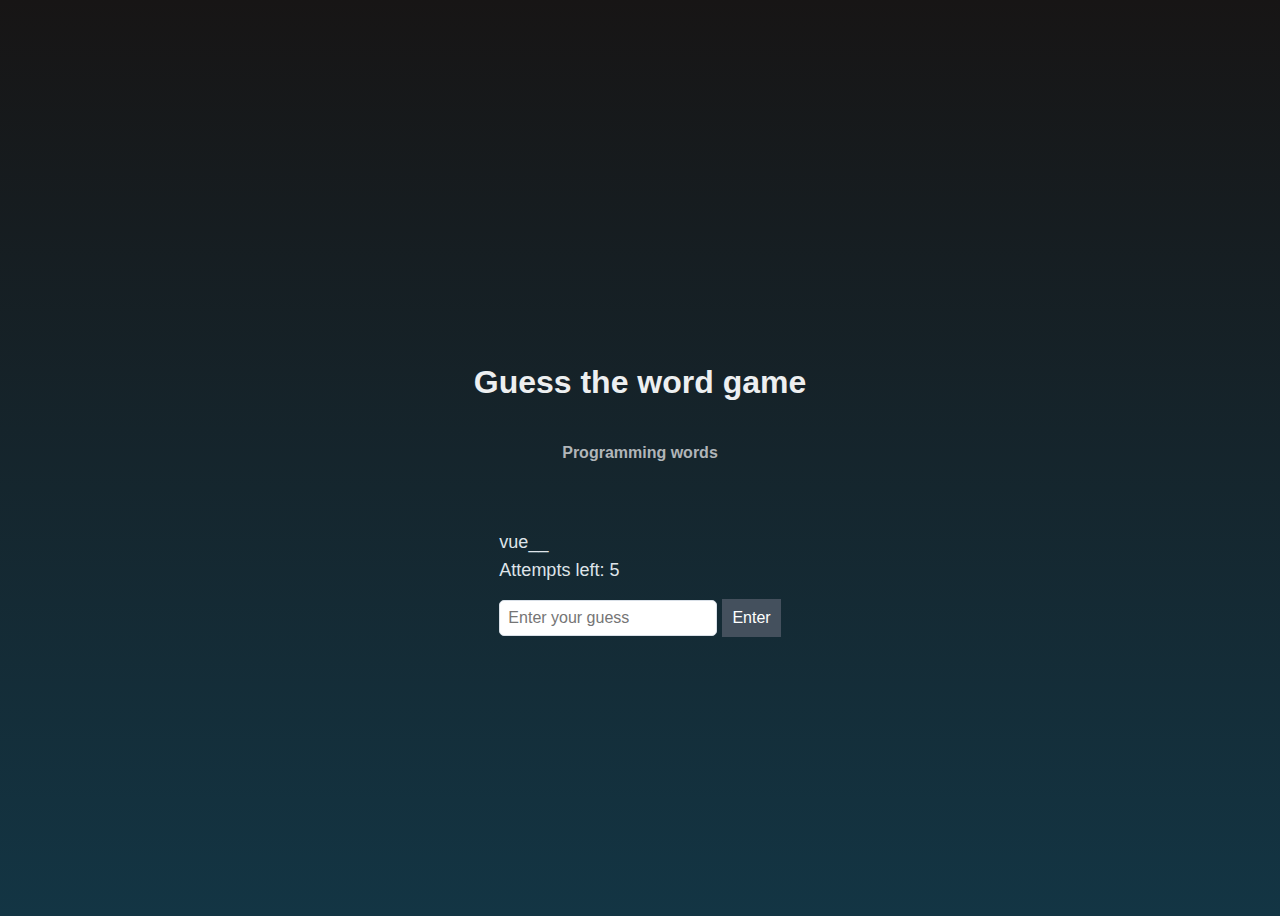
<file: Domashna 3/index.html>
<!DOCTYPE html>
    <html lang="en">
    <head>
        <meta charset="utf-8">
        <meta name="viewport" content="width=device-width, initial-scale=1.0">
        <link rel="stylesheet" href="style.css">
        <title>Domashna #3 89/2020</title  
        </head>
        
        <body>
            <h1> Guess the word game</h1>
            <h4> Programming words</h4>

<div class="class">
        <p id="word-display"></p>
        <p id="message"></p>
        <input type="text" id="guess-input" placeholder="Enter your guess">
        <button onclick="checkGuess()">Enter</button>
</div>

        <script>
            const programmingWords = ['javascript', 'python', 'java', 'html', 'bootstrap', 'ruby', 'shell', 'csharp', 'typescript', 'swift', 'cplusplus', 'react', 'angular', 'nodejs', 'django',
                'express', 'vuejs', 'flutter', 'mongodb', 'mysql' ];

            const maxWordLength = 8;
        let attemptsLeft;
            let currentWord;
            let displayWord;

    
            function startGame(){
                attemptsLeft = 5;     
                currentWord =getRandomWord();
                displayWord = currentWord.substring(0, 3) + '_'.repeat(currentWord.length - 3);
                updateDisplay();
            }

        
            function getRandomWord(){
                const randomIndex = Math.floor(Math.random() * programmingWords.length);
            return programmingWords[randomIndex];
        }

        function updateDisplay(){
            document.getElementById('word-display').innerText = displayWord;
            document.getElementById('message').innerText = `Attempts left: ${attemptsLeft}`;
            }

        
            function checkGuess(){
            const guessInput = document.getElementById('guess-input').value.toLowerCase();

            if (guessInput.length !== currentWord.length) {
            alert('Please enter a word with the correct word length. ');
            return;
        }

        if (guessInput === currentWord){
            alert('Congratulations! You guessed the word.');
            startGame();
        } 
        else { 
            attemptsLeft--;

            if (attemptsLeft === 0) {
                alert(`You ran out of attempts. The correct word was "${currentWord}".`);
                startGame();
            } 
                else {
                alert('Incorrect guess. Try again.');
                updateDisplay();
            }
        }
            document.getElementById('guess-input').value = '';
    }
                startGame();

        </script>

    </body>
    </html>
</file>
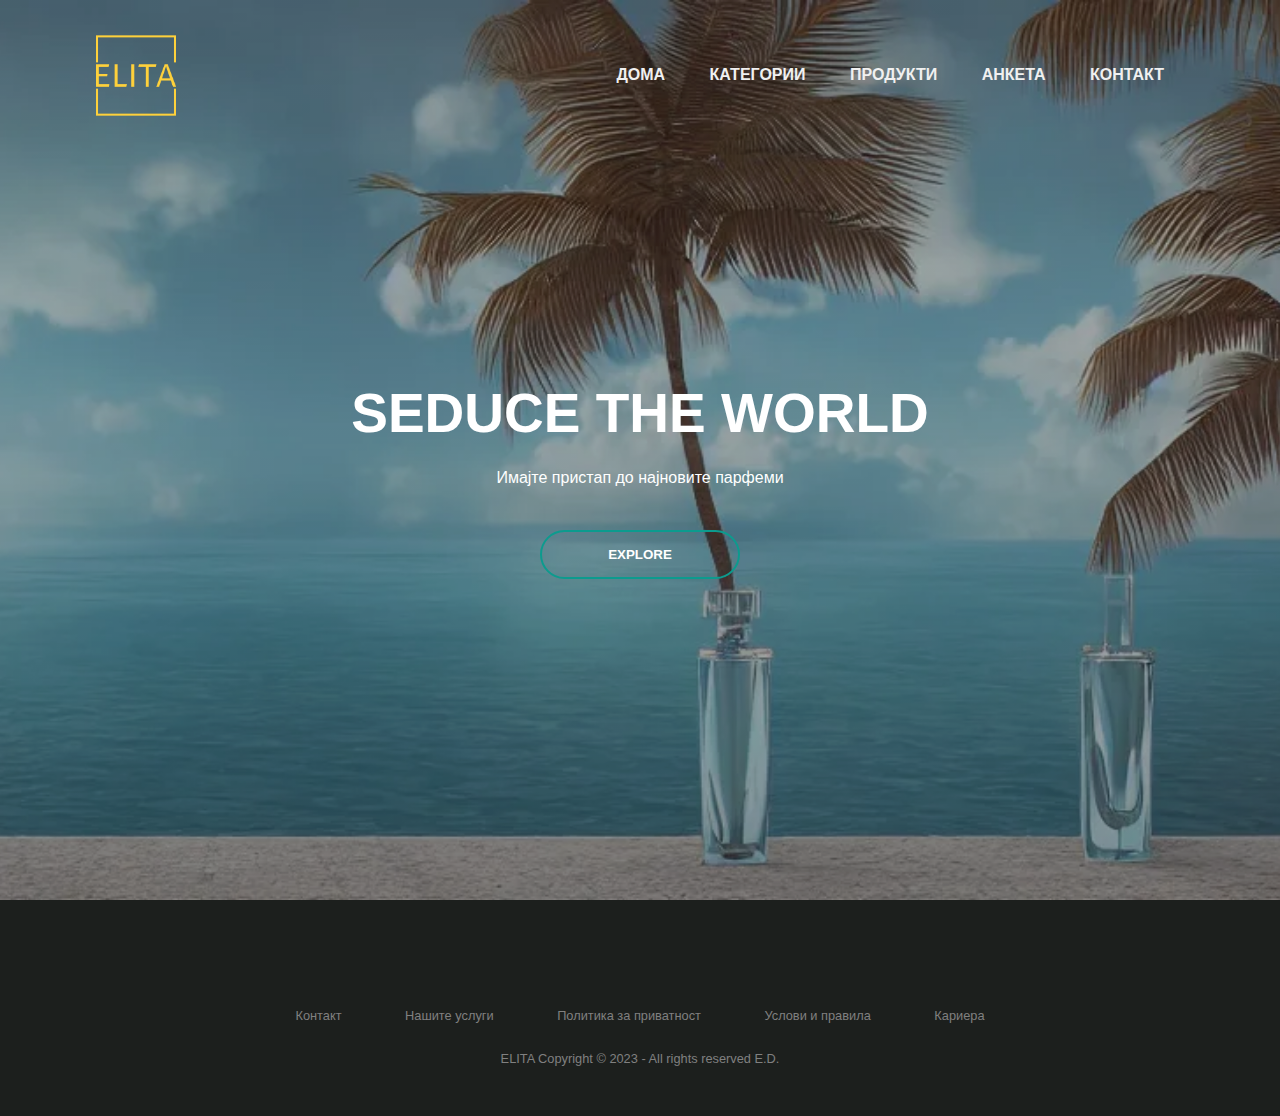
<file: OWEB-proektna 1/index.html>
<!DOCTYPE html>
<html>
<head>
    <meta charset="utf-8">
    <link rel="stylesheet" href="index.css">
    <title>Proektna zadacha #1 89/2020</title>
</head>

<body>

<div class="banner">
        <div class="navbar">
       <img src="pic/logo.png" class="logo">
<ul>
    <li><a href="index.html">Дома</a></li>
    <li><a href="category.html">Категории</a></li>
    <li><a href="products.html">Продукти</a></li>
    <li><a href="survey.html"> Анкета</a></li>
    <li><a href="contact.html">Контакт</a></li>
</ul>

        </div>

        <div class="content">
            <h1>SEDUCE THE WORLD</h1>
            <p>Имајте пристап до најновите парфеми</p>

                <div>
        <button type="button"><span></span>EXPLORE</button>
                </div>
        </div>
</div>

<footer>
    <div class="footer">
    <div class="row">
    <a href="#"><i class="fa fa-facebook"></i></a>
    <a href="#"><i class="fa fa-instagram"></i></a>
    <a href="#"><i class="fa fa-youtube"></i></a>
    <a href="#"><i class="fa fa-twitter"></i></a>
    </div>
    
    <div class="row">
    <ul>
    <li><a href="#">Контакт</a></li>
    <li><a href="#">Нашите услуги</a></li>
    <li><a href="#">Политика за приватност</a></li>
    <li><a href="#">Услови и правила</a></li>
    <li><a href="#">Кариера</a></li>
    </ul>
    </div>
    
    <div class="row">
    ELITA Copyright © 2023 - All rights reserved E.D.
    </div>
    </div>
    </footer>
    
</body>
</html>
</file>
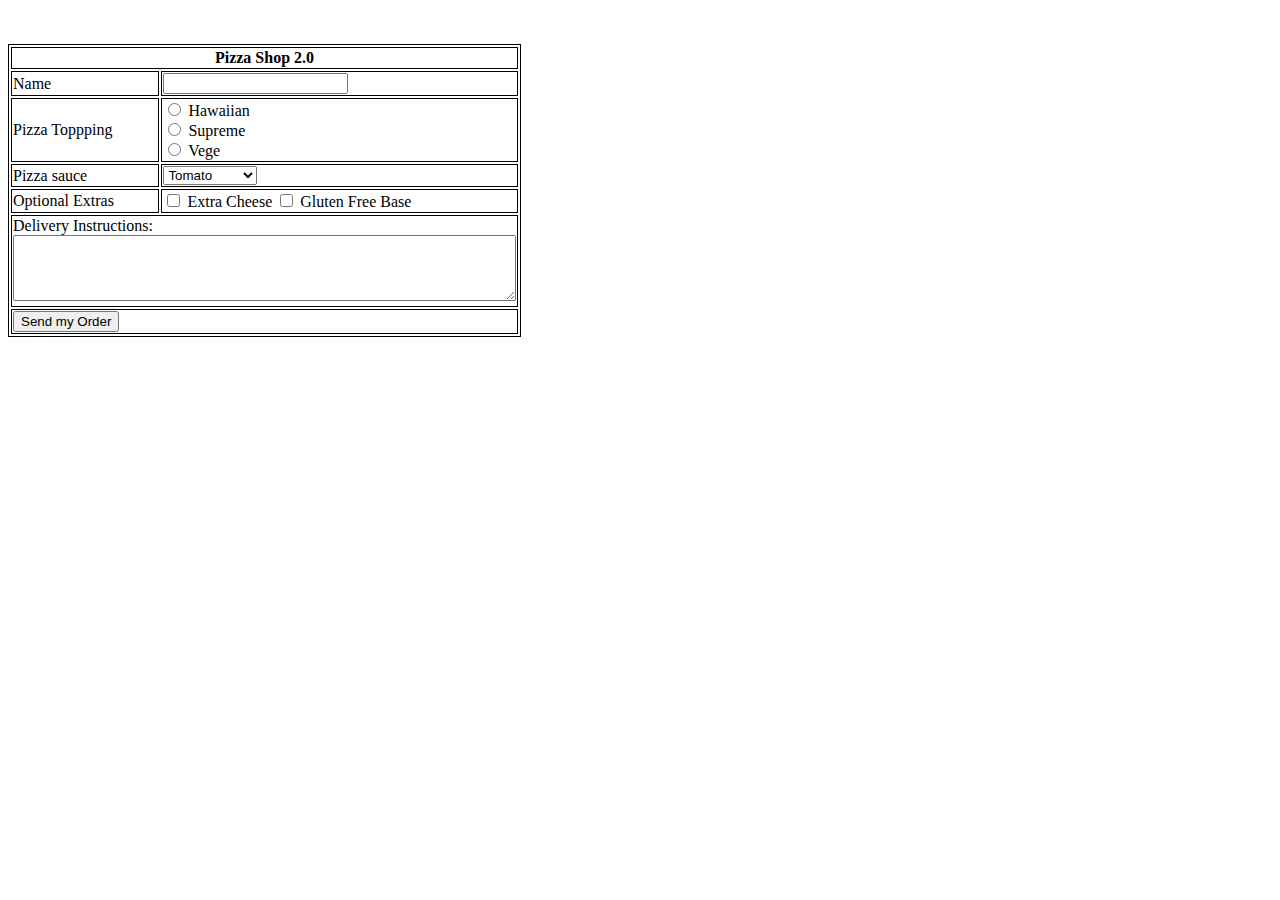
<file: Domashna-Zadacha-1.html>
<!DOCTYPE html>
<html>

    <head>
        <meta charset="utf-8">
        <title>Domashna #1 89/2020</title>
    </head>
    <style>
        table, th, td {
          border:1px solid black;
        }

       ul {
            list-style: none;
            padding: 0;
            margin: 0;
        }

        li {
            float: left;
            margin-right: 10px; 
        }
        </style>

    <body>
        <br>
        <br>

        <table style="width: 25%;">

            <!--Prv red-->
            <tr>
                <th colspan="2">
                    Pizza Shop 2.0
                </th>
                
            </tr>


            <!--Vtor red-->

            <tr>
                <td>Name</td>
                <td><input></input></td>
            </tr>

            <!--Tret red-->
            <tr>

                <td>Pizza Toppping</td>
            
                <td>

                   
                   <input type="radio" name="Hawaiian" >
                   <label>Hawaiian</label><br>
                   
                   <input type="radio" name="Supreme" >
                   <label>Supreme</label><br>
                  
                   <input type="radio" name="Supreme" >
                   <label>Vege</label><br>
                   


                </td>
            </tr>

            <!--Cetvrt red-->
            <tr>
                <td>
                    Pizza sauce
                </td>
                <td>
                 <label for="Pizza sauce"></label>

                    <select name style = "lighting-color: aqua;"Pizza sauce id="Pizza sauce">
                        <option value="Tomato">Tomato</option>
                        <option value="Mustard">Mustard</option>
                        <option value="Mayonnaise">Mayonnaise</option>
                        <option value="Barbeque">Barbeque</option>
                      </select>
               </td>
 
            </tr>
        
            <!--Petti red-->
            <tr>
                    <td>Optional Extras</td>
                    <td> <input type="checkbox" name="Extra Cheese">
                        <label>Extra Cheese</label>
    
                        <input type="checkbox" name="Gluten">
                        <label>Gluten Free Base</label>
                      </td>
            </tr>
        
            <!--Shesti red-->
            <tr>
                    <td colspan="2">Delivery Instructions: <br>
                        <textarea id="expandable-textarea" rows="4" cols="60"></textarea></td>
            </tr>

        <!--Sedmi red-->

            <tr>
                    <td colspan="2"><button>Send my Order</button></td>
            </tr>


        </table>
    </body>
</html>
</file>
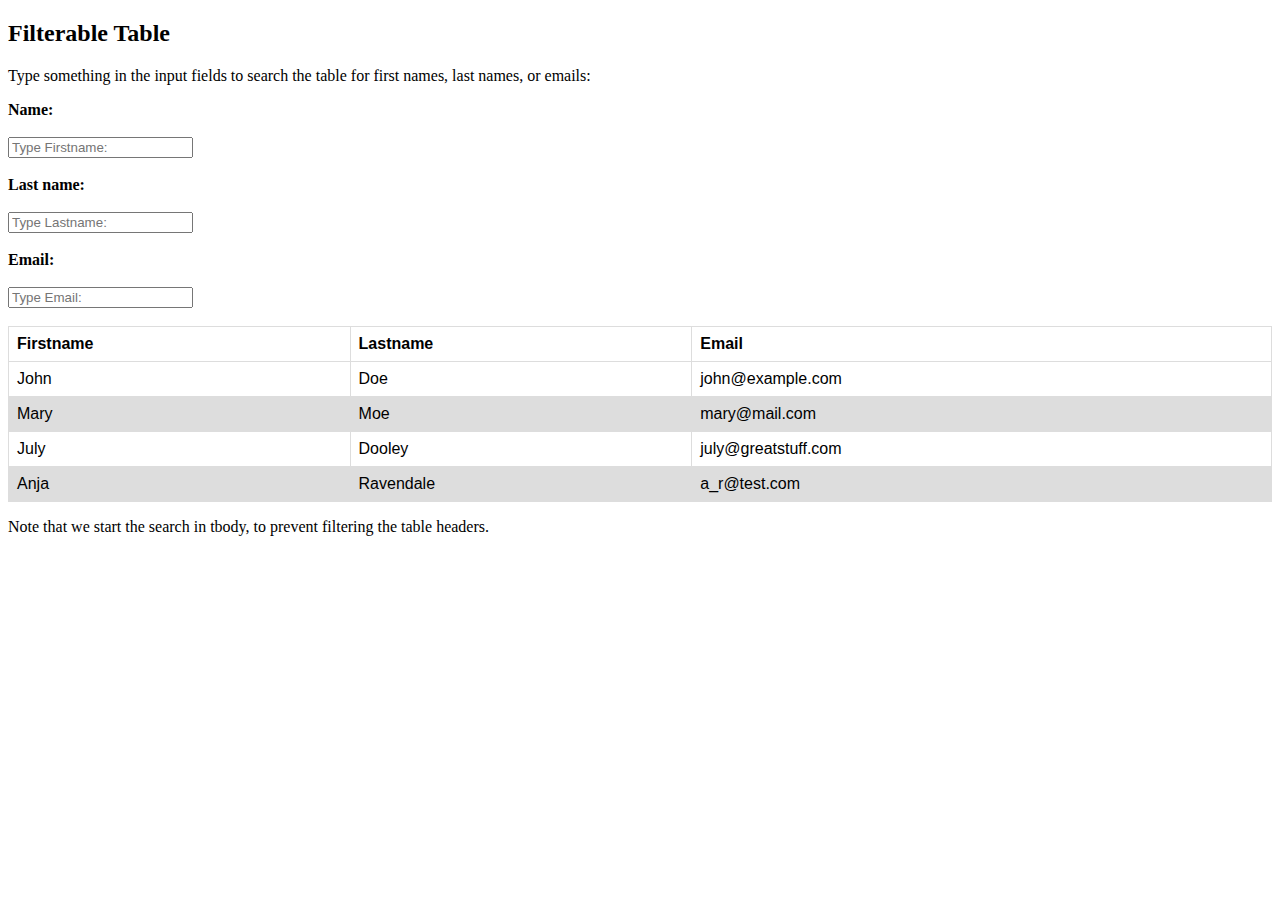
<file: Domashna-Zadacha-4.html>
<!DOCTYPE html>
<html>

<head>
  <script src="https://ajax.googleapis.com/ajax/libs/jquery/3.7.1/jquery.min.js"></script>
  
  <script>
   
    $(document).ready(function () {
      function filterColumn(index) {
        var value = $("#myInput" + index).val().toLowerCase();
        $("#myTable tr").filter(function () {
          $(this).toggle($(this).find("td").eq(index).text().toLowerCase().indexOf(value) > -1)
        });
      }

      $("#myInput0").on("keyup",function() 
      {
        filterColumn(0); 
      });

      $("#myInput1").on("keyup",function()
      
      {
        filterColumn(1);
      });
      
      $("#myInput2").on("keyup",function()
      
      {
        filterColumn(2); 
      });
    });
  
  </script>
  <style>
    table {
      font-family: arial, sans-serif;
      border-collapse: collapse;
      width: 100%;
    }

    td,
    th {
      border: 1px solid #dddddd;
      text-align: left;
      padding: 8px;
    }

    tr:nth-child(even) {
      background-color: #dddddd;
    }
  </style>
</head>

<body>
  <h2>Filterable Table</h2>
  <p>Type something in the input fields to search the table for first names, last names, or emails:</p>
  <label for="myInput0"><b>Name:</b></label><br><br>
  <input id="myInput0" type="text" placeholder="Type Firstname:">
  <br><br>

  <label for="myInput1"><b>Last name:</b></label><br><br>
  <input id="myInput1" type="text" placeholder="Type Lastname:">
  <br><br>

  <label for="myInput2"><b>Email:</b></label><br><br>
  <input id="myInput2" type="text" placeholder="Type Email:">
  <br><br>

  <table>
    <thead>
      <tr>
        <th>Firstname</th>
        <th>Lastname</th>
        <th>Email</th>
      </tr>
    </thead>
    <tbody id="myTable">
      <tr>
        <td>John</td>
        <td>Doe</td>
        <td>john@example.com</td>
      </tr>
      <tr>
        <td>Mary</td>
        <td>Moe</td>
        <td>mary@mail.com</td>
      </tr>
      <tr>
        <td>July</td>
        <td>Dooley</td>
        <td>july@greatstuff.com</td>
      </tr>
      <tr>
        <td>Anja</td>
        <td>Ravendale</td>
        <td>a_r@test.com</td>
      </tr>
    </tbody>
  </table>

  <p>Note that we start the search in tbody, to prevent filtering the table headers.</p>

</body>
</html>
</file>
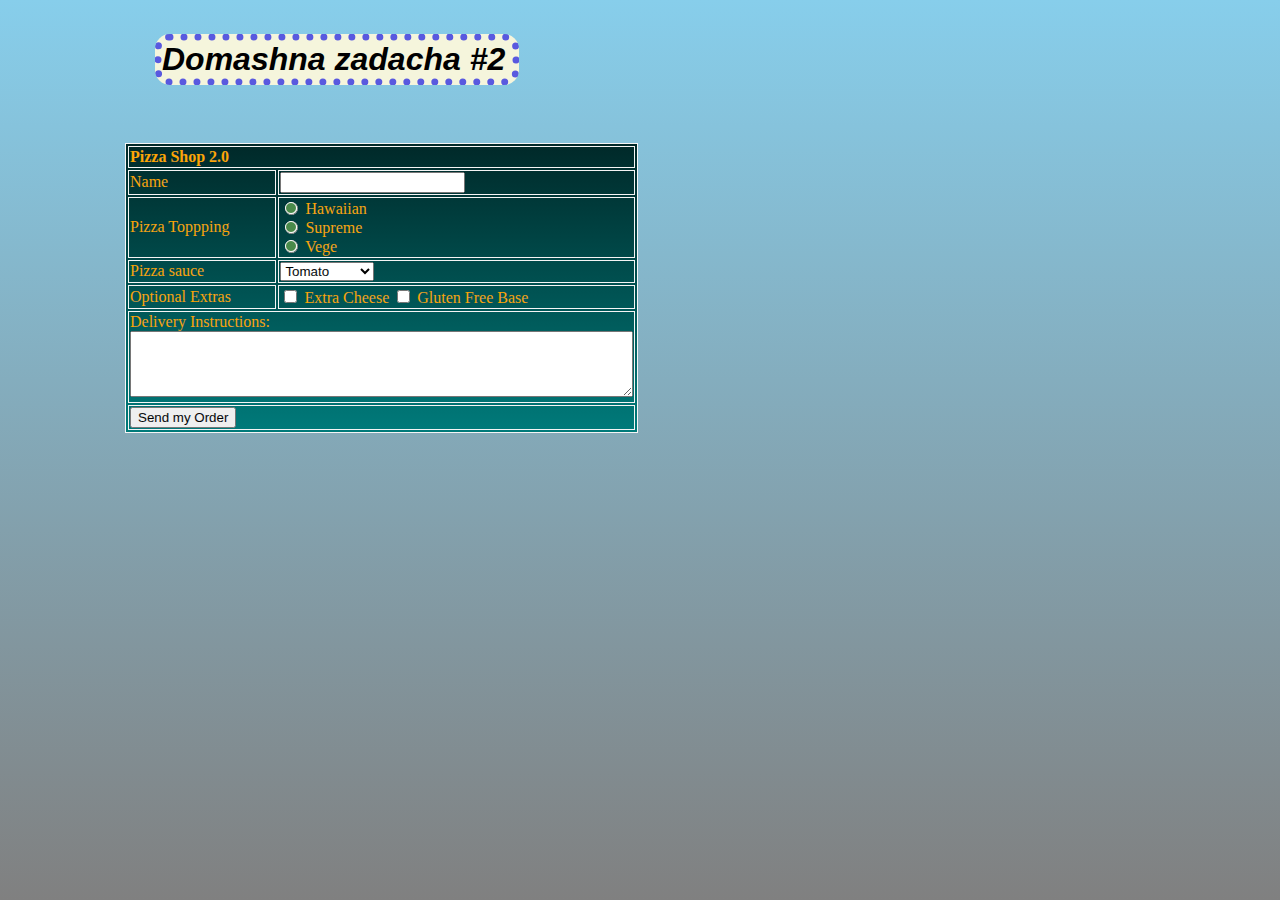
<file: Domashna 2/Domashna-Zadacha-2.html>
<!DOCTYPE html>
<html>

    <head>
        <meta charset="utf-8">
        <link rel="stylesheet" href="test.css">
        <title>Domashna #2 89/2020</title>
    </head>
    <style>
        table, th, td {
          border:1px groove whitesmoke;
        }


        </style>

    <body>

        <h1>Domashna zadacha #2</h1>
        <br>
        <br>

        <table style="width: 25%;">

            <!--Prv red-->
            <tr>
                <th colspan="2">
                    Pizza Shop 2.0
                </th>
                
            </tr>


            <!--Vtor red-->

            <tr>
                <td>Name</td>
                <td><input></input></td>
            </tr>

            <!--Tret red-->
            <tr>

                <td>Pizza Toppping</td>
            
                <td>

                   
                   <input type="radio" name="Hawaiian" >
                   <label>Hawaiian</label><br>
                   
                   <input type="radio" name="Supreme" >
                   <label>Supreme</label><br>
                  
                   <input type="radio" name="Supreme" >
                   <label>Vege</label><br>
                   


                </td>
            </tr>

            <!--Cetvrt red-->
            <tr>
                <td>
                    Pizza sauce
                </td>
                <td>
                 <label for="Pizza sauce"></label>

                    <select name style = "lighting-color: aqua;"Pizza sauce id="Pizza sauce">
                        <option value="Tomato">Tomato</option>
                        <option value="Mustard">Mustard</option>
                        <option value="Mayonnaise">Mayonnaise</option>
                        <option value="Barbeque">Barbeque</option>
                      </select>
               </td>
 
            </tr>
        
            <!--Petti red-->
            <tr>
                    <td>Optional Extras</td>
                    <td> <input type="checkbox" name="Extra Cheese">
                        <label>Extra Cheese</label>
    
                        <input type="checkbox" name="Gluten">
                        <label>Gluten Free Base</label>
                      </td>
            </tr>
        
            <!--Shesti red-->
            <tr>
                    <td colspan="2">Delivery Instructions: <br>
                        <textarea id="expandable-textarea" rows="4" cols="60"></textarea></td>
            </tr>

        <!--Sedmi red-->

            <tr>
                    <td colspan="2"><button>Send my Order</button></td>
            </tr>


        </table>
    </body>
</html>
</file>
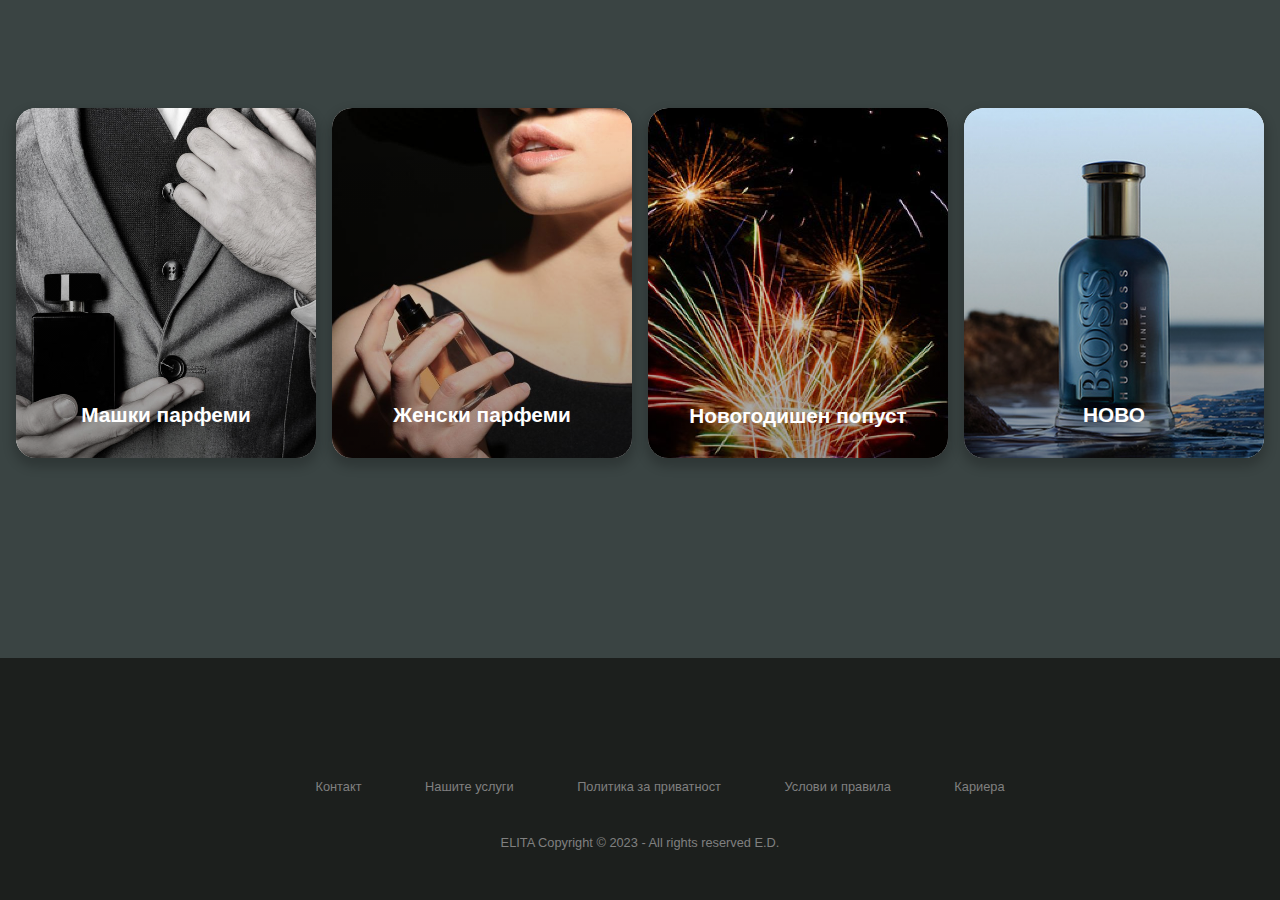
<file: OWEB-proektna 1/category.html>
<!DOCTYPE html>
 
 <head>
   <meta charset="utf-8">
   <link rel="stylesheet" href="category.css">
   <title>Категории</title>
  
 </head>

   <main class="container">
 
     <div class="card">
       <div class="content">
         <h2 class="title">Машки парфеми</h2>
         <p class="description">Машки парфеми со цитрусна, освежувачка мирисна нота</p>
         <button class="btn">Купи</button>
       </div>
     </div>
     <div class="card">
       <div class="content">
         <h2 class="title">Женски парфеми</h2>
         <p class="description">Женски парфеми со нежни цветни, овошни мирисни ноти</p>
         <button class="btn">Купи</button>
       </div>
     </div>
     <div class="card">
       <div class="content">
         <h2 class="title">Новогодишен попуст</h2>
         <p class="description">НАСКОРО!!!<br> Новогодишен попуст до 50% на сите наши парфеми од 100ml</p>
         <button class="btn">Купи</button>
       </div>
     </div>
     <div class="card">
      <div class="content">
        <h2 class="title">НОВО</h2>
        <p class="description">Спреј за парфем Boss Bottled Infinite

          82,00 € – 112,00 €</p>
        <button class="btn">Купи</button>
      </div>
 
   </main>
  
  
<footer>
  <div class="footer">
  <div class="row">
  <a href="#"><i class="fa fa-facebook"></i></a>
  <a href="#"><i class="fa fa-instagram"></i></a>
  <a href="#"><i class="fa fa-youtube"></i></a>
  <a href="#"><i class="fa fa-twitter"></i></a>
  </div>
  
  <div class="row">
  <ul>
  <li><a href="#">Контакт</a></li>
  <li><a href="#">Нашите услуги</a></li>
  <li><a href="#">Политика за приватност</a></li>
  <li><a href="#">Услови и правила</a></li>
  <li><a href="#">Кариера</a></li>
  </ul>
  </div>
  
  <div class="row">
  ELITA Copyright © 2023 - All rights reserved E.D.
  </div>
  </div>
  </footer>
  </body>
 </html>
</file>
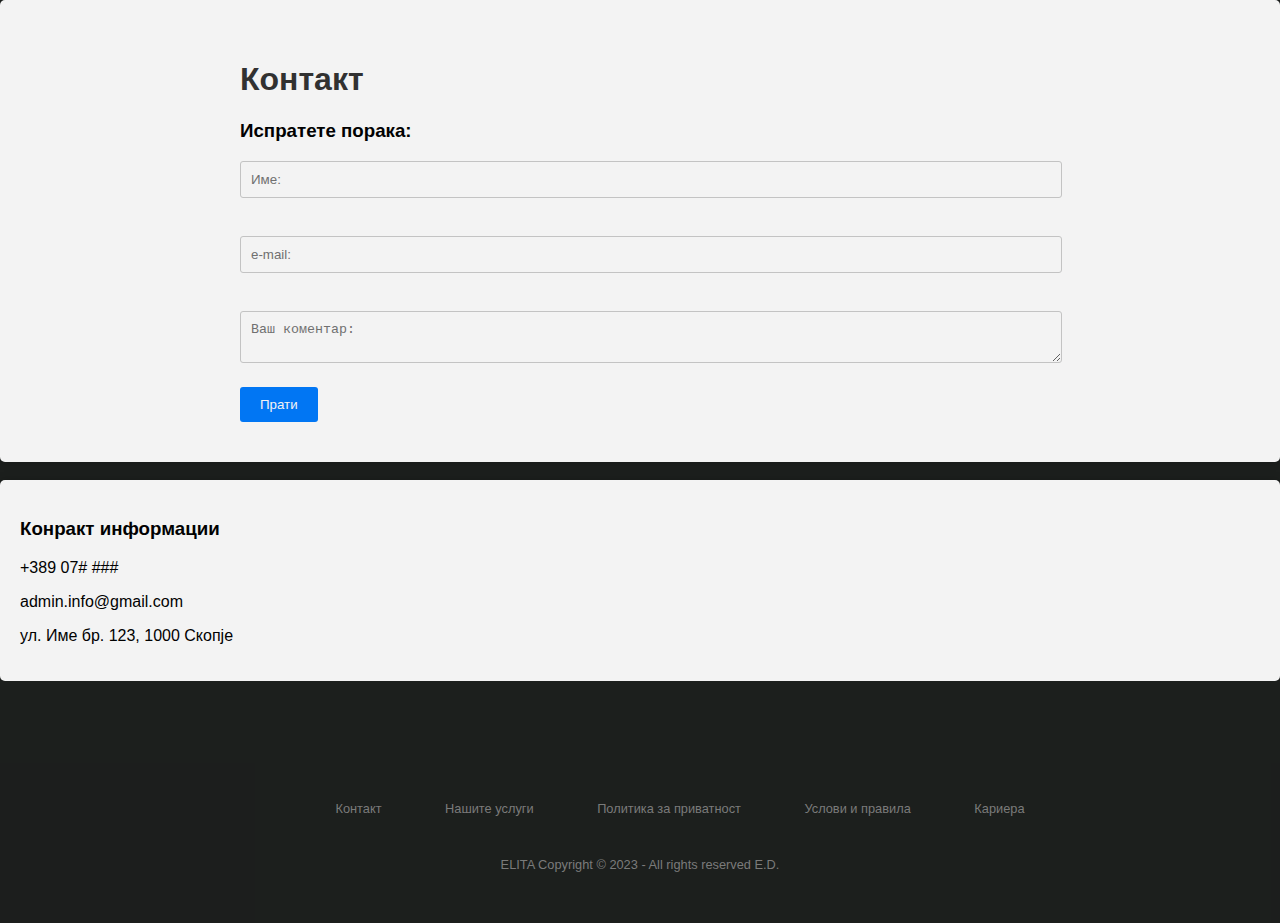
<file: OWEB-proektna 1/contact.html>
<!DOCTYPE html>
<html>
<head>
    <meta charset="utf-8">
    <link rel="stylesheet" href="contact.css">
    <title>Контакт</title>
</head>

<body>
    <section class="contact">
        <div class="container">
            <h1>Контакт</h1>
            <div class="contact-wrapper">
                <div class="contact-form">
                    <h3>Испратете порака:</h3>
                    <form>
                        <div class="form-group">
                            <input type="text" name="name" placeholder="Име:">
                        </div>
                        <br>
                        <div class="form-group">
                            <input type="email" name="email" placeholder="e-mail:">
                        </div>
                        <br>
                        <div class="form-group">
                            <textarea name="message" placeholder="Ваш коментар:"></textarea>
                        </div>
                        <button type="submit">Прати</button>
                    </form>
                </div>
            </div>
        </div>
    </section>
    <br>
    <div class="contact-info">
        <h3>Конракт информации</h3>
        <p>+389 07# ###</p>
        <p>admin.info@gmail.com</p>
        <p>ул. Име бр. 123, 1000 Скопје</p>






        
    </div>

    <footer>
        <div class="footer">
        <div class="row">
        <a href="#"><i class="fa fa-facebook"></i></a>
        <a href="#"><i class="fa fa-instagram"></i></a>
        <a href="#"><i class="fa fa-youtube"></i></a>
        <a href="#"><i class="fa fa-twitter"></i></a>
        </div>
        
        <div class="row">
        <ul>
        <li><a href="#">Контакт</a></li>
        <li><a href="#">Нашите услуги</a></li>
        <li><a href="#">Политика за приватност</a></li>
        <li><a href="#">Услови и правила</a></li>
        <li><a href="#">Кариера</a></li>
        </ul>
        </div>
        
        <div class="row">
        ELITA Copyright © 2023 - All rights reserved E.D.
        </div>
        </div>
        </footer>
        
</body>
</html>
</file>
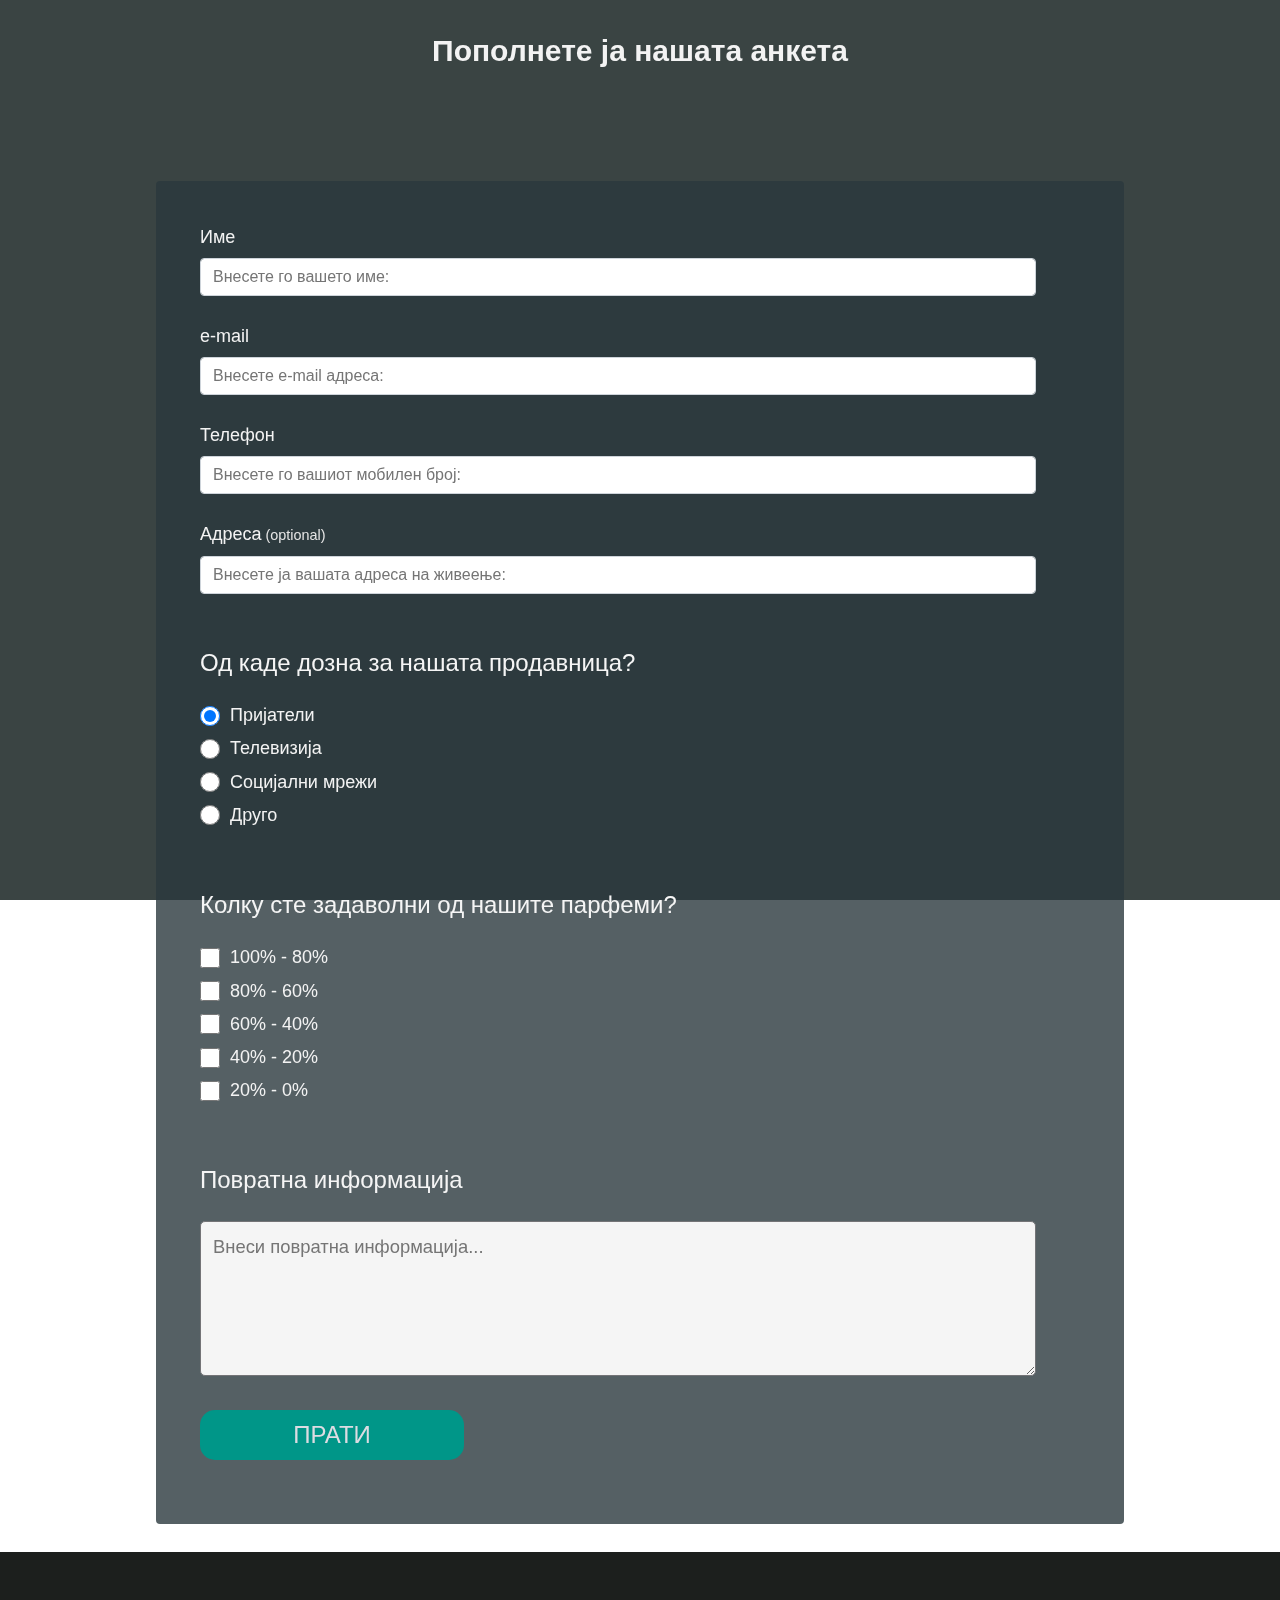
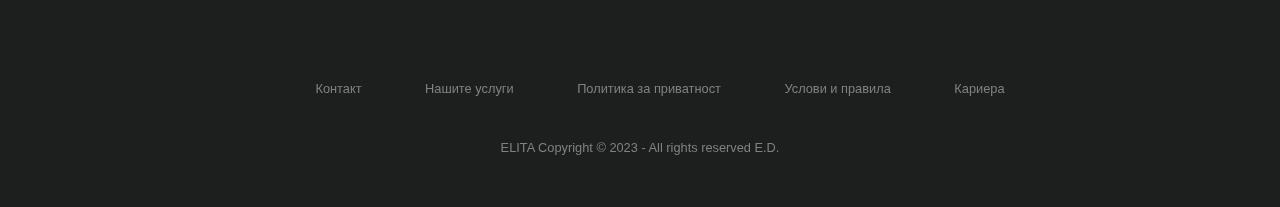
<file: OWEB-proektna 1/survey.html>
<!DOCTYPE html>
<head>
    <meta charset="utf-8">
    <link rel="stylesheet" href="survey.css">
    <title>Анкета</title>
<h2> Пополнете ја нашата анкета</h2>
</head>
<body>
    <div class="container ">
        <header class="header">
        </header>
        <form action="" id="survey-form">

           
            <div class="form-group">
                <label for="name">Име</label>
                <input type="text" name="name" id="name" class="formControl" placeholder="Внесете го вашето име:" required>
            </div>
         

      
            <div class="form-group">
                <label for="email">e-mail</label>
                <input type="email" name="email" id="email" class="formControl" placeholder="Внесете e-mail адреса:" required>
            </div>
          

         
            <div class="form-group">
                <label for="phone">Телефон</label>
                <input type="number" name="phone" id="phone" class="formControl" placeholder="Внесете го вашиот мобилен број:" required>
            </div>
        

       
            <div class="form-group">
                <label for="address">Адреса <span class="clue">(optional)</span></label>
                <input type="text" name="address" id="address" class="formControl" placeholder="Внесете ја вашата адреса на живеење:">
            </div>
        
         
            <div class="form-group">
                <p id="quest">Од каде дозна за нашата продавница?</p>
                <label for="">
                    <input type="radio" name="source" value="Пријатели"
                    class="inputRadio"
                    checked> Пријатели
                </label>
                <label for="">
                    <input type="radio" name="source" value="Телевизија"
                    class="inputRadio"
                    >Телевизија
                </label>
                <label for="">
                    <input type="radio" name="source" value="Социјални мрежи"
                    class="inputRadio"
                    > Социјални мрежи
                </label>
            
                <label for="">
                    <input type="radio" name="source" value="Друго"
                    class="inputRadio"
                    > Друго
                </label>
            </div>
           

        
            <div class="form-group">
                <p id="quest">Колку сте задаволни од нашите парфеми? </p>
                <label for="">
                    <input type="checkbox" name="prefer" class="checkbox" value="front-end-dev"> 100% - 80%
                </label>
                <label for="">
                    <input type="checkbox" name="prefer" class="checkbox" value="back-end-dev"> 80% - 60%
                </label>
                <label for="">
                    <input type="checkbox" name="prefer" class="checkbox" value="app-dev">  60% - 40%
                </label>
                <label for="">
                    <input type="checkbox" name="prefer" class="checkbox" value="soft-engineering"> 40% - 20%
                </label>
                <label for="">
                    <input type="checkbox" name="prefer" class="checkbox" value="other"> 20% - 0%
                </label>
            </div>
           

       
            <div class="form-group">
                <p id="quest">Повратна информација</p>
                <textarea name="feedback"  cols="30" rows="5"  id="feedback" class="textarea" placeholder="Внеси повратна информација..."></textarea>
            </div>
            <div class="form-group">
                <button type="submit" id="submit" class="btn">Прати</button>
            </div>
        </form>
    </div>


    <footer>
        <div class="footer">
        <div class="row">
        <a href="#"><i class="fa fa-facebook"></i></a>
        <a href="#"><i class="fa fa-instagram"></i></a>
        <a href="#"><i class="fa fa-youtube"></i></a>
        <a href="#"><i class="fa fa-twitter"></i></a>
        </div>
        
        <div class="row">
        <ul>
        <li><a href="#">Контакт</a></li>
        <li><a href="#">Нашите услуги</a></li>
        <li><a href="#">Политика за приватност</a></li>
        <li><a href="#">Услови и правила</a></li>
        <li><a href="#">Кариера</a></li>
        </ul>
        </div>
        
        <div class="row">
        ELITA Copyright © 2023 - All rights reserved E.D.
        </div>
        </div>
        </footer>
</body>
</html>
</file>
<file: Domashna 3/style.css>
.class{
    margin: 20px;
    padding: 20px;
    line-height: 18px;
    height: 10px;
    font-size: 18px;
    

}


body {
    font-family: 'Arial', sans-serif;
    background-image: linear-gradient(rgb(23, 21, 21), rgb(19, 53, 68));
    background-position: fixed;
    display: flex;
    flex-direction: column;
    align-items: center;
    justify-content: center   ;
    height: 100vh;
    
}

h1 {
    color: rgb(237, 239, 240);
    text-align: center;
}

h4 {
    color: #b1b5b9;
    text-align: center;
    text-wrap: stable;
}

p {
    margin: 10px 0;
    font-size: 18px;
    color: #dfe4e9;
}

input, button {
    margin: 10px 0;
    padding: 10px;
    font-size: 16px;
}

button {
    cursor: pointer;
    background-color: #44505d;
    color: white;
    border: 5px;
    transition: background-color 0.3s;
}

button:hover {
    background-color: #0056b3;
}

input {
    width: 200px;
    border: 1px solid #d9e0e8;
    border-radius: 5px;
    padding: 8px;
}
</file>
<file: OWEB-proektna 1/index.css>
*{

    margin: 0;
    padding: 0;
    font-family: Arial, Helvetica, sans-serif;

}

.banner{


    width: 100%;
    height: 100vh;
    background-image: linear-gradient(rgba(0,0,0,0.30),rgba(0,0,0,0.40)),url(pic/p.png);
    opacity: 95%;
    background-size: cover;
    background-position: center;
}


.navbar{

    width: 85%;
    margin: auto;
    padding: 35px 0;
    display: flex;
    align-items: center;
    justify-content: space-between;

}

.logo{

    width: 80px;
    cursor: pointer;
    margin-right: 20px;
}


.navbar ul li{
    list-style-type: none;
    display: inline-block;
    margin: 0 20px;
    position: relative;
}


.navbar ul li a{
text-decoration: none;
color: rgb(240, 240, 240);
text-transform: uppercase;
font-weight: bold;

}


.navbar ul li::after{
    content: '';
    height: 3px;
    width: 0% ;
    background: #009688;
    position: absolute;
    left: 0;
    bottom:-10px;
    transition: 0.5s;
    -webkit-transition: 0.5s;
    -moz-transition: 0.5s;
    -ms-transition: 0.5s;
    -o-transition: 0.5s;
}


.navbar ul li:hover::after{
    width:100%;
}

.content{
    width: 100%;
    position: absolute;
    top: 50%;
    transform: translateY(-50%);
    text-align:center;
    color: #fff;
}

.content h1{
font-size: 55px;
margin-top: 80px;
cursor: pointer;
}

.content p{
    margin: 20px auto;
    font-weight: 100;
    line-height: 25px;
    cursor: pointer;
}


button{
    width: 200px;
    padding: 15px 0;
    text-align: center;
    margin: 20px 10px;
    border-radius: 25px;
    -webkit-border-radius: 25px;
    -moz-border-radius: 25px;
    -ms-border-radius: 25px;
    -o-border-radius: 25px;
    font-weight: bold;
    border: 2px solid #009688;
    background: transparent;
    color: white;
    cursor: pointer;
    position: relative;
    overflow: hidden;
}

span{
    background: #009688;
    height: 100%;
    width: 0%;
    border: radius 25px;
    position: absolute;
    left:0;
    bottom:0 ;
    z-index: -1;
    transition:0.5s;
}

button:hover span{
    width: 100%;
}

/*--footer style--*/
body{
    margin:0;
    overflow-x:hidden;
    }
    
    .footer{
    background:rgb(28, 31, 29);
    padding:30px 0px;
    font-family: 'Play', sans-serif;
    text-align:center;
    }
    
    .footer .row{
    width:100%;
    margin:1% 0%;
    padding:0.6% 0%;
    color:gray;
    font-size:0.8em;
    }
    
    .footer .row a{
    text-decoration:none;
    color:gray;
    transition:0.5s;
    }
    
    .footer .row a:hover{
    color:#fff;
    }
    
    .footer .row ul{
    width:100%;
    }
    
    .footer .row ul li{
    display:inline-block;
    margin:0px 30px;
    }
    
    .footer .row a i{
    font-size:2em;
    margin:0% 1%;
    }
    
    @media (max-width:720px){
    .footer{
    text-align:left;
    padding:5%;
    }
    .footer .row ul li{
    display:block;
    margin:10px 0px;
    text-align:left;
    }
    .footer .row a i{
    margin:0% 3%;
    }
    }
</file>
<file: Domashna 2/test.css>
body{
    
    background-color:slategrey;
    background: linear-gradient(skyblue, grey);
    background-repeat: no-repeat;
    background-attachment: fixed;
    background-position-x: center;
    text-align-last: left;
    margin-left: 20px;
    padding: 5px;
}

h1{

    border-style: dotted;
    border-radius: 15px;
    border-width: 7px;
    text-align: center;
    width: 350px;
    border-color:rgb(89, 89, 223);
    margin-left: 130px;
    font-family: Arial, Helvetica, sans-serif;
    font-style: italic;
    background-color: beige;
    
}

table{
    background-color: rgb(62, 46, 78);
    font-family: "consolas", "sans-serif";
    margin-left: 100px;
    background: linear-gradient(black, aqua);
    background-repeat: no-repeat;
    background-attachment: fixed;
    color: #ffa500;
    -webkit-text-stroke: 0.1px lightslategray;
}


input[type='radio']:after {
    width: 10px;
    height: 10px;
    border-radius: 10px;
    position: relative;
    background-color: #4a8a4a;
    content: '';
    display: inline-block;
    visibility: visible;
    border: 1px solid white;
}

input[type='radio']:checked:after {
    width: 10px;
    height: 10px;
    border-radius: 10px;
    position: relative;
    background-color: #ffa500;
    content: '';
    display: inline-block;
    visibility: visible;
    border: 1px solid white;
}
</file>
<file: OWEB-proektna 1/category.css>
:root {
    --d: 700ms;
    --e: cubic-bezier(.19,.1,.22,1);
  }
  
  html, body {
    height: 100%;
    background-color: #e1e1e1;
    display: grid;
    place-items: center;
  }
  
  .container {
    display: grid;
    grid-gap: 1rem;
    padding: 1rem;
    margin: 0 auto;
    max-width: 1300px;
    font-family: sans-serif;
  }
  
  @media (min-width: 600px) {
    .container {
      grid-template-columns: repeat(2, 1fr);
    }
  }
  
  @media (min-width: 800px) {
    .container {
      grid-template-columns: repeat(4, 1fr);
    }
  }
  
  .card {
    position: relative;
    display: flex;
    align-items: flex-end;
    overflow: hidden;
    padding: 1rem;
    width: 100%;
    text-align: center;
    color: #FFF;
    background-color: #FFF;
    border-radius: 20px;
    box-shadow: 0 6px 11px 3px #00000033;
  }
  
  * {
    box-sizing: border-box;
  }
  
  @media (min-width: 600px) {
    .card {
      height: 350px;
    }
  }
  
  .card::before {
    content: "";
    position: absolute;
    top: 0;
    left: 0;
    width: 100%;
    height: 110%;
    background-size: cover;
    background-position: 0 0;
    transition: transform calc(var(--d) * 1.5) var(--e);
  }
  
  .card:nth-child(1)::before {
    background-image: url(pic/gentle.jpg);
    background-size: cover; 
    background-position: center center;
  }
  .card:nth-child(2)::before {
    background-image: url(pic/woman.jpg);
    background-size: cover; 
    background-position: center center;
  }
  .card:nth-child(3)::before {
    background-image: url(pic/new.png);
    background-size: cover; 
    background-position: center center;
  }
  .card:nth-child(4)::before {
    background-image: url(pic/boss.jpg);
    background-size: cover; 
    background-position: center center;
  }



  
  .content {
    position: relative;
    display: flex;
    flex-direction: column;
    align-items: center;
    width: 100%;
    padding: 1rem;
    transition: transform var(--d) var(--e);
    z-index: 1;
  }
  
  .title {
    font-size: 1.3rem;
    font-weight: bold;
    line-height: 1.2;
  }
  
  .description {
    font-family: serif;
    font-size: 1.125rem;
    line-height: 1.35;
  }
  
  .btn {
    cursor: pointer;
    margin-top: 1.5rem;
    padding: 0.75rem 1.5rem;
    font-size: 0.65rem;
    font-weight: bold;
    text-transform: uppercase;
    color: #FFF;
    background-color: #66666666;
    border: none;
    border-radius: 5px;
  }
  
  .btn:hover {
    background-color: #000;
  }
  
  .card::after {
    content: "";
    display: block;
    position: absolute;
    top: 0;
    left: 0;
    width: 100%;
    height: 200%;
    pointer-events: none;
    background-image: linear-gradient(
      to bottom,
      rgba(0, 0, 0, 0) 0%,
      rgba(0, 0, 0, 0.80) 100%
    );
    transform: translateY(-50%);
    transition: transform calc(var(--d) * 2) var(--e);
  }
  

  @media (hover: hover) and (min-width: 600px) {
    .card::after {
      transform: translateY(0);
    }
  
    .content {
      transform: translateY(calc(100% - 4.5rem));
    }
  
    .card:hover:after,
    .card:focus-within:after {
      transform: translateY(-50%);
    }
  
    .card:hover .content, 
    .card:focus-within .content {
      transform: translateY(0);
    }
  
    .card:hover::before,
    .card:focus-within::before {
      transform: translateY(-5%);
    }
  }


  body {
    width: 100%;
    height: 100vh;
    
    background-size: cover;
    background-position: center;
  }
  
  html, body {
    height: 100%;
    background: #3a4443;
    display: grid;
    place-items: center;
    margin: 0; 
    padding: 0; 
  }
  


/*--footer style--*/
  body {
    margin: 0;
    overflow-x: hidden;
    padding-bottom: 150px; 
    position: relative;
  }
  
  .footer {
    background: rgb(28, 31, 29);
    padding: 30px 0;
    font-family: 'Play', sans-serif;
    text-align: center;
    position: fixed;
    bottom: 0;
    left: 0;
    width: 100%;
  }
  
  .footer .row {
    width: 100%;
    margin: 1% 0;
    padding: 0.6% 0;
    color: gray;
    font-size: 0.8em;
  }
  
  .footer .row a {
    text-decoration: none;
    color: gray;
    transition: 0.5s;
  }
  
  .footer .row a:hover {
    color: #fff;
  }
  
  .footer .row ul {
    width: 100%;
  }
  
  .footer .row ul li {
    display: inline-block;
    margin: 0 30px;
  }
  
  .footer .row a i {
    font-size: 2em;
    margin: 0 1%;
  }
  
  @media (max-width: 720px) {
    .footer {
      text-align: left;
      padding: 5%;
    }
    .footer .row ul li {
      display: block;
      margin: 10px 0;
      text-align: left;
    }
    .footer .row a i {
      margin: 0 3%;
    }
  }
</file>
<file: OWEB-proektna 1/contact.css>
body {
            font-family: Arial, sans-serif;
            background-color: rgb(28, 31, 29);
            margin: 0;
            padding: 0;
        }

        .container {
            max-width: 800px;
            margin: 0 auto;
            padding: 20px;
        }

        .contact {
            background-color: #fff;
            padding: 20px;
            border-radius: 5px;
            box-shadow: 0 0 10px rgba(0, 0, 0, 0.2);
        }

        .contact h1 {
            color: #333;
        }

        .contact-form {
            margin-top: 20px;
        }

        .form-group {
            margin-bottom: 20px;
        }

        input[type="text"],
        input[type="email"],
        textarea {
            width: 100%;
            padding: 10px;
            border: 1px solid #ccc;
            border-radius: 3px;
        }

        button {
            background-color: #007bff;
            color: #fff;
            border: none;
            padding: 10px 20px;
            border-radius: 3px;
            cursor: pointer;
        }

        .contact-info {
            background-color: #fff;
            padding: 20px;
            border-radius: 5px;
            box-shadow: 0 0 10px rgba(0, 0, 0, 0.2);
        }

        body{
            background: rgb(28, 31, 29)3;
            opacity: 95%;
            margin-top: 50px;
        }
 

        /*--footer style--*/
body{
    margin:0;
    overflow-x:hidden;
    }
    
    .footer{
    background:rgb(28, 31, 29);
    padding:30px 0px;
    font-family: 'Play', sans-serif;
    text-align:center;
    }
    
    .footer .row{
    width:100%;
    margin:1% 0%;
    padding:0.6% 0%;
    color:gray;
    font-size:0.8em;
    }
    
    .footer .row a{
    text-decoration:none;
    color:gray;
    transition:0.5s;
    }
    
    .footer .row a:hover{
    color:#fff;
    }
    
    .footer .row ul{
    width:100%;
    }
    
    .footer .row ul li{
    display:inline-block;
    margin:0px 30px;
    }
    
    .footer .row a i{
    font-size:2em;
    margin:0% 1%;
    }
    
    @media (max-width:720px){
    .footer{
    text-align:left;
    padding:5%;
    }
    .footer .row ul li{
    display:block;
    margin:10px 0px;
    text-align:left;
    }
    .footer .row a i{
    margin:0% 3%;
    }
    }
</file>
<file: OWEB-proektna 1/survey.css>
:root{
    --color-white:#f3f3f3;
    --color-darkblue-alpha:rgba(43, 56, 61, 0.8);
    --color-green:#009688;
}
*,*::before,*::after{
    box-sizing: border-box;
}
body{
    font-family: sans-serif;
    font-size: 1rem;
    line-height: 1.4;
    color: var(--color-white);
    margin: 0;
}
body::before{
    content: '';
    position: fixed;
    top: 0;
    left: 0;
    height: 100%;
    width: 100%;
    z-index: -1;
    background: var(--color-darkblue);
    background-color: #3a4443;
 background-size: cover;
    background-repeat: no-repeat;
    background-position: center;
}

h2 {
    text-align: center;
    font-size: 30px; 
    margin-top: 30px; 
    font-weight: bold; 
}


label{
    display: flex;
    align-items: center;
    font-size: 1.125rem;
    margin-bottom: 0.5rem;
}

input,button,select,textarea{
    margin: 0;
    font-family: inherit;
    font-size: inherit;
    line-height: inherit;
}
.container{
    width: 100%;
    margin: 3.125rem auto 0 auto;
    padding:1.8rem 1rem;
}

.header{
    padding: 0 0.625rem;
    margin-bottom: 1.875rem;
    text-align: center;
}
#description{
    font-style: var(--color-green);
    font-weight: 200;
    text-shadow: 1px 1px 1px rgba(0,0,0,0.4);

}
.clue{
    margin-left: 0.25rem;
    font-size: 0.9rem;
    color: #e4e4e4;
}
#quest{
    color: whitesmoke;
    font-size: 1.5rem;
}
form{
    background: var(--color-darkblue-alpha);
    border-radius: 0.25rem;
}

@media (min-width: 480px){
    form{
        padding: 2.5rem;
    }
}
.form-group{
    margin: 0 auto 1.25rem auto;
    padding: 0.25rem;
}
.formControl{
    display: block;
    width: 95%;
    height: 2.375rem;
    padding: 0.375rem 0.75rem;
    color: #495057;
    background-color: #fff;
    background-clip: padding-box;
    border: 1px solid #ced4da;
    border-radius: 0.25rem;
    transition: border-color 0.15s ease-in-out,box-shadow 0.15s ease-in-out;
}

.inputRadio,
.checkbox
{
    display:flexbox;
    margin-right: 0.625rem;
    min-height: 1.25rem;
    min-width: 1.25rem;

}
.textarea{
    width: 95%;
    padding: 0.75rem;
    font-size: 1.15rem;
    outline: none;
    border-color: rgb(116, 116, 119);
    background-color:whitesmoke;
    border-radius: 5px;
}
.btn{
    display:flexbox;
    width:30%;
    padding:0.5rem 0.75rem;
    background: var(--color-green);
    color: inherit;
    border-radius: 15px;
    cursor: pointer;
    outline: none;
    text-transform: uppercase;
    font-size: 1.5rem;
    color: rgb(220, 220, 226);
    border: none;
}

@media (min-width: 500px) {
    .container {
        max-width: 1000px;
    }
}

/*--footer style--*/
body{
    margin:0;
    overflow-x:hidden;
    }
    
    .footer{
    background:rgb(28, 31, 29);
    padding:30px 0px;
    font-family: 'Play', sans-serif;
    text-align:center;
    }
    
    .footer .row{
    width:100%;
    margin:1% 0%;
    padding:0.6% 0%;
    color:gray;
    font-size:0.8em;
    }
    
    .footer .row a{
    text-decoration:none;
    color:gray;
    transition:0.5s;
    }
    
    .footer .row a:hover{
    color:#fff;
    }
    
    .footer .row ul{
    width:100%;
    }
    
    .footer .row ul li{
    display:inline-block;
    margin:0px 30px;
    }
    
    .footer .row a i{
    font-size:2em;
    margin:0% 1%;
    }
    
    @media (max-width:720px){
    .footer{
    text-align:left;
    padding:5%;
    }
    .footer .row ul li{
    display:block;
    margin:10px 0px;
    text-align:left;
    }
    .footer .row a i{
    margin:0% 3%;
    }
    }
</file>
